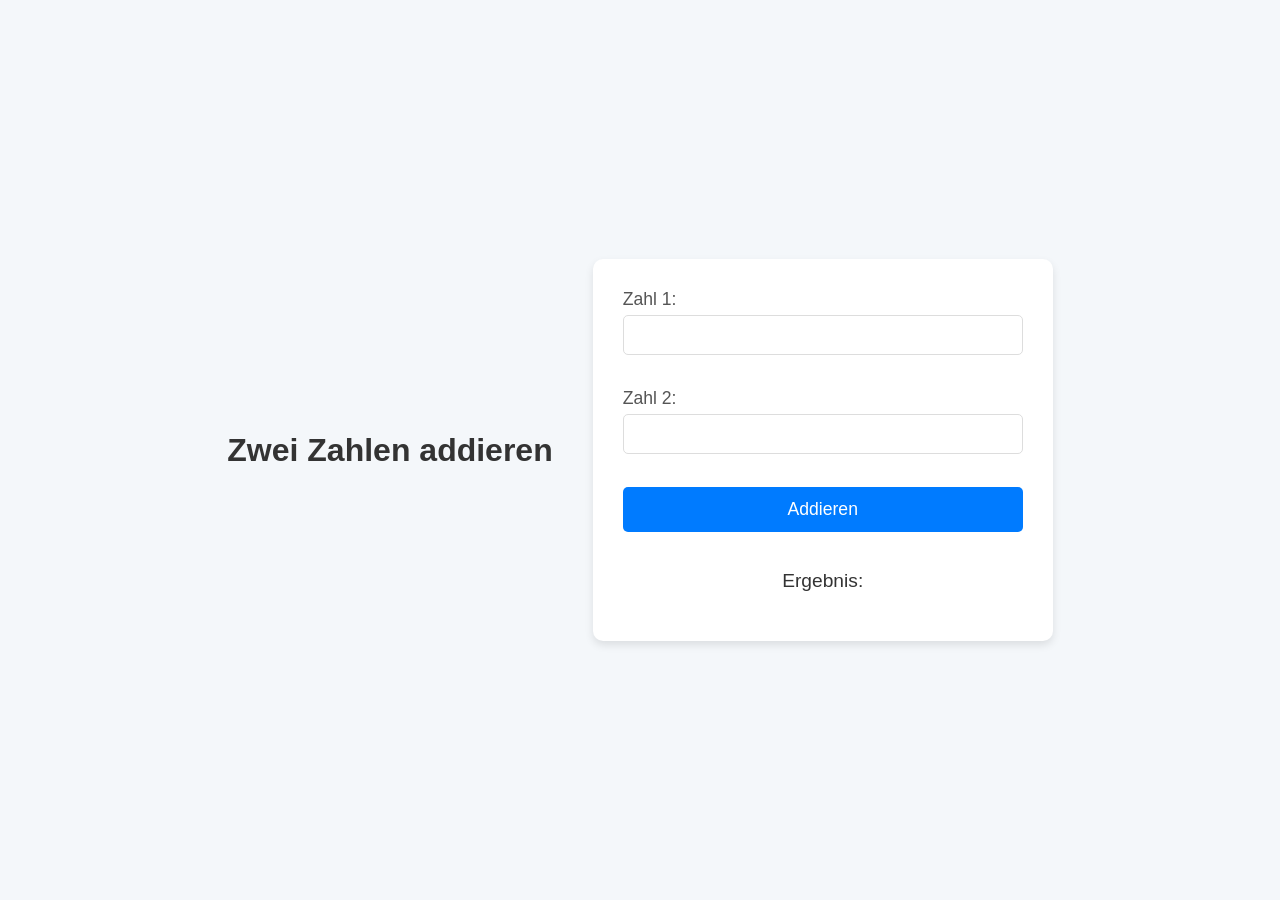
<file: 3. RestAPI/restApi/MyFirstWebApplication/wwwroot/index.html>
﻿<!DOCTYPE html>
<html lang="de">
<head>
    <meta charset="UTF-8">
    <title>Addieren</title>
    <link rel="stylesheet" href="style.css">
    <script src="script.js"></script>
</head>
<body>
    <h1>Zwei Zahlen addieren</h1>
    <form>
        <label for="number1">Zahl 1:</label>
        <input type="number" id="number1"><br><br>

        <label for="number2">Zahl 2:</label>
        <input type="number" id="number2"><br><br>

        <button type="button" onclick="addNumbersWithAPI()">Addieren</button><br><br>

        <p>Ergebnis: <span id="result"></span></p>
    </form>
</body>
</html>
</file>
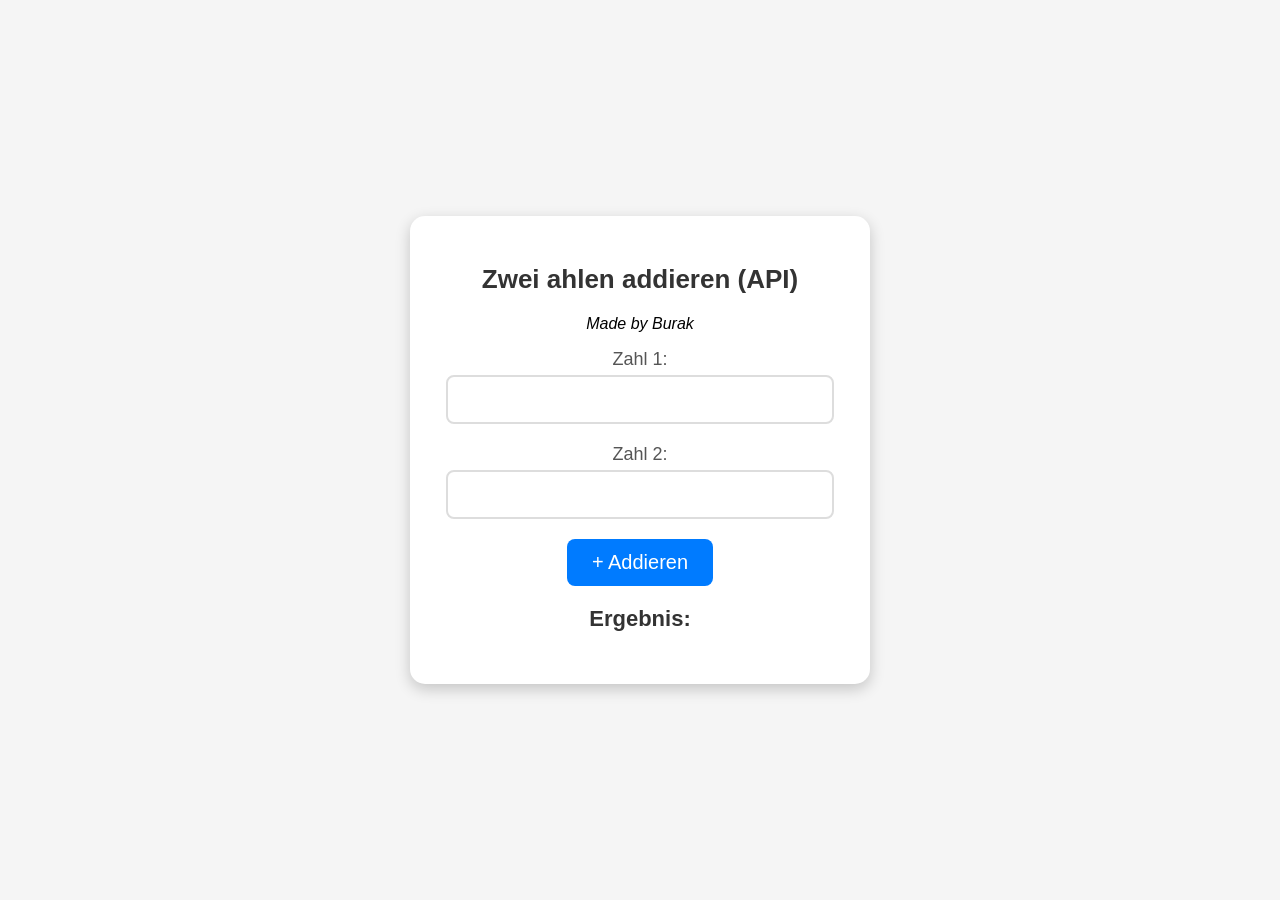
<file: MyRestApi/01_MyFirstWebApplication/01_MyFirstWebApplication/wwwroot/index.html>
﻿<!DOCTYPE html>
<html lang="de">
<head>
    <meta charset="UTF-8">
    <meta name="viewport" content="width=device-width, initial-scale=1.0">
    <title>Zahlen addieren mit API</title>
    <style>
        /* Allgemeine Einstellungen */
        body {
            font-family: Arial, sans-serif;
            background-color: #f5f5f5;
            display: flex;
            justify-content: center;
            align-items: center;
            height: 100vh;
            margin: 0;
        }

        /* Container-Styling */
        .container {
            background-color: white;
            padding: 30px;
            border-radius: 15px;
            box-shadow: 0px 5px 15px rgba(0, 0, 0, 0.2);
            text-align: center;
            width: 400px;
        }

        /* Überschrift */
        h1 {
            color: #333;
            font-size: 26px;
            margin-bottom: 20px;
        }

        /* Input-Felder */
        .input-group {
            margin-bottom: 20px;
            display: flex;
            flex-direction: column;
            align-items: center;
        }

        label {
            font-size: 18px;
            margin-bottom: 5px;
            color: #555;
        }

        input {
            padding: 12px;
            width: 90%;
            border: 2px solid #ddd;
            border-radius: 8px;
            font-size: 18px;
            text-align: center;
        }

        /* Button-Styling */
        button {
            background-color: #007bff;
            color: white;
            font-size: 20px;
            padding: 12px 25px;
            border: none;
            border-radius: 8px;
            cursor: pointer;
            transition: background 0.3s ease;
        }

            button:hover {
                background-color: #0056b3;
            }

        /* Ergebnis-Styling */
        .result-text {
            font-size: 22px;
            color: #333;
            margin-top: 20px;
            font-weight: bold;
        }
    </style>
</head>
<body>
    <div class="container">
        <h1>Zwei ahlen addieren (API)</h1>
        <p><i>Made by Burak</i></p>

        <div class="input-group">
            <label for="input1">Zahl 1:</label>
            <input type="number" id="input1">
        </div>

        <div class="input-group">
            <label for="input2">Zahl 2:</label>
            <input type="number" id="input2">
        </div>

        <button onclick="addNumbersWithAPI()">+ Addieren</button>

        <p class="result-text">Ergebnis: <span id="result"></span></p>
    </div>

    <script src="script.js"></script>
</body>
</html>
</file>
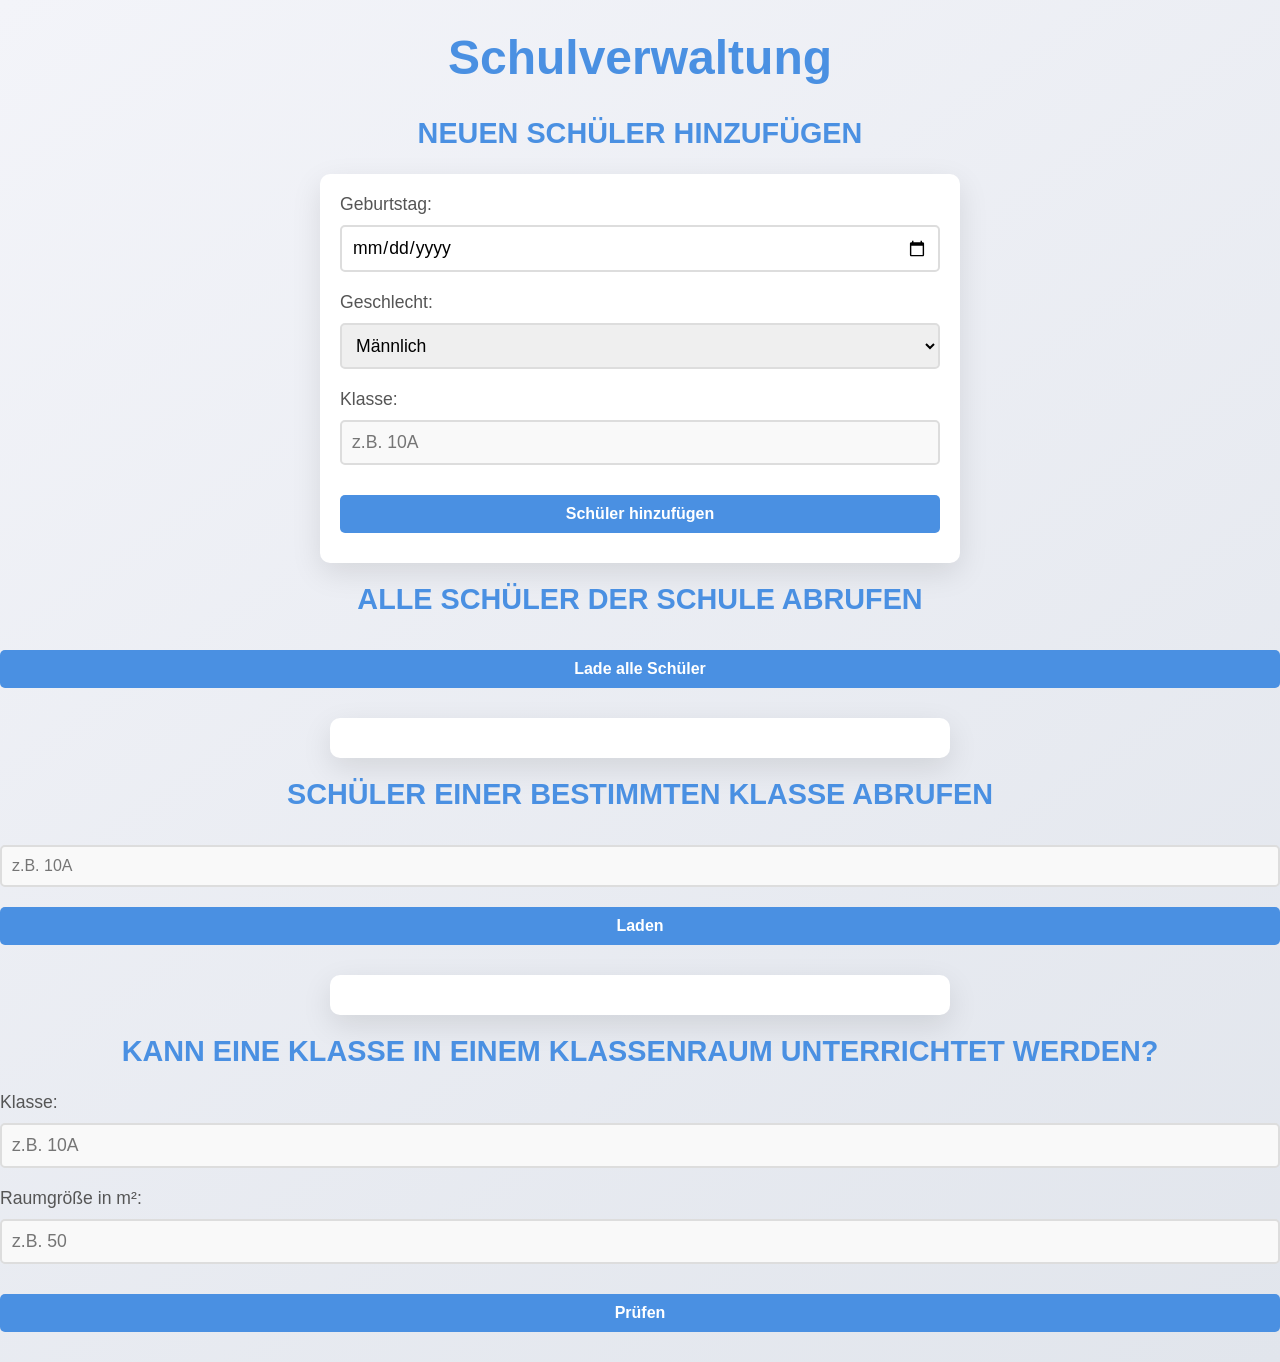
<file: MyRestApi/01_MyFirstWebApplication/01_MyFirstWebApplication/wwwroot/index_school.html>
﻿<!DOCTYPE html>
<html lang="de">

<head>
    <meta charset="UTF-8">
    <meta name="viewport" content="width=device-width, initial-scale=1.0">
    <title>Schulverwaltung</title>
    <script defer src="script_school.js"></script>
    <style>
        /* Grundlegende Styles */
        body {
            font-family: 'Arial', sans-serif;
            background: linear-gradient(145deg, #f3f4f9, #e1e5ec);
            margin: 0;
            padding: 0;
            box-sizing: border-box;
            color: #333;
        }

        h1 {
            font-size: 3em;
            text-align: center;
            color: #4A90E2;
            margin-top: 30px;
        }

        h2 {
            font-size: 1.8em;
            color: #4A90E2;
            margin-top: 20px;
            text-align: center;
            text-transform: uppercase;
        }

        form,
        ul {
            margin: 20px auto;
            padding: 20px;
            width: 80%;
            max-width: 600px;
            background-color: #fff;
            border-radius: 10px;
            box-shadow: 0 10px 30px rgba(0, 0, 0, 0.1);
        }

        /* Formularfelder */
        label {
            font-size: 1.1em;
            display: block;
            margin-bottom: 10px;
            color: #555;
        }

        input,
        select,
        button {
            font-size: 1em;
            padding: 10px;
            width: 100%;
            margin: 10px 0;
            border: 2px solid #ddd;
            border-radius: 5px;
            box-sizing: border-box;
            transition: all 0.3s ease;
        }

        input:focus,
        select:focus,
        button:focus {
            outline: none;
            border-color: #4A90E2;
        }

        input[type="date"] {
            font-family: 'Arial', sans-serif;
        }

        /* Buttons */
        button {
            background-color: #4A90E2;
            color: white;
            cursor: pointer;
            font-weight: bold;
            border: none;
            transition: background-color 0.3s ease, transform 0.3s ease;
        }

        button:hover {
            background-color: #357ABD;
            transform: scale(1.05);
        }

        button:active {
            background-color: #1F5C8A;
        }

        /* Liste der Schüler */
        ul {
            list-style-type: none;
            padding-left: 0;
        }

        li {
            background-color: #f9f9f9;
            border: 1px solid #ddd;
            padding: 10px;
            border-radius: 5px;
            margin-bottom: 10px;
            transition: transform 0.3s ease, background-color 0.3s ease;
        }

        li:hover {
            background-color: #e1e5ec;
            transform: translateY(-5px);
        }

        /* Eingabefeld für die Klasse */
        input[type="text"] {
            background-color: #f9f9f9;
            border: 2px solid #ddd;
        }

        input[type="text"]:focus {
            border-color: #4A90E2;
        }

        /* Text im Resultatbereich */
        p {
            font-size: 1.2em;
            color: #333;
            font-weight: bold;
            text-align: center;
            margin-top: 20px;
        }

        /* Responsives Design */
        @media (max-width: 768px) {

            form,
            ul {
                width: 90%;
            }
        }
    </style>
</head>

<body>
    <h1>Schulverwaltung</h1>

    <h2>Neuen Schüler hinzufügen</h2>
    <form id="addStudentForm">
        <label>Geburtstag: <input type="date" id="geburtstag" required></label>
        <label>
            Geschlecht:
            <select id="geschlecht" required>
                <option value="männlich">Männlich</option>
                <option value="weiblich">Weiblich</option>
            </select>
        </label>
        <label>Klasse: <input type="text" id="klasse" placeholder="z.B. 10A" required></label>
        <button type="submit">Schüler hinzufügen</button>
    </form>

    <h2>Alle Schüler der Schule abrufen</h2>
    <button id="getAllStudents">Lade alle Schüler</button>
    <ul id="studentsList"></ul>

    <h2>Schüler einer bestimmten Klasse abrufen</h2>
    <input type="text" id="classFilter" placeholder="z.B. 10A">
    <button id="getStudentsByClass">Laden</button>
    <ul id="classStudentsList"></ul>

    <h2>Kann eine Klasse in einem Klassenraum unterrichtet werden?</h2>
    <label>Klasse: <input type="text" id="checkClass" placeholder="z.B. 10A"></label>
    <label>Raumgröße in m²: <input type="text" id="roomSize" placeholder="z.B. 50"></label>
    <button id="checkRoom">Prüfen</button>
    <p id="roomCheckResult"></p>
</body>

</html>
</file>
<file: 3. RestAPI/restApi/MyFirstWebApplication/wwwroot/style.css>
﻿body {
    font-family: 'Arial', sans-serif;
    background-color: #f4f7fa;
    display: flex;
    justify-content: center;
    align-items: center;
    height: 100vh;
    margin: 0;
}

h1 {
    color: #333;
    text-align: center;
    font-size: 2em;
    margin-bottom: 20px;
    margin-right: 40px;
}

form {
    background-color: #ffffff;
    padding: 30px;
    border-radius: 10px;
    box-shadow: 0 4px 8px rgba(0, 0, 0, 0.1);
    width: 100%;
    max-width: 400px;
}

label {
    font-size: 1.1em;
    color: #555;
    margin-bottom: 5px;
    display: block;
}

input[type="number"] {
    width: 100%;
    padding: 10px;
    margin-bottom: 15px;
    border: 1px solid #ddd;
    border-radius: 5px;
    font-size: 1em;
    box-sizing: border-box;
    transition: border-color 0.3s ease;
}

button {
    width: 100%;
    padding: 12px;
    background-color: #007BFF;
    color: white;
    border: none;
    border-radius: 5px;
    font-size: 1.1em;
    cursor: pointer;
    transition: background-color 0.3s ease;
}

    button:hover {
        background-color: #0056b3;
    }

p {
    margin-top: 20px;
    font-size: 1.2em;
    color: #333;
    text-align: center;
}

#result {
    font-weight: bold;
    color: #28a745;
}
</file>
